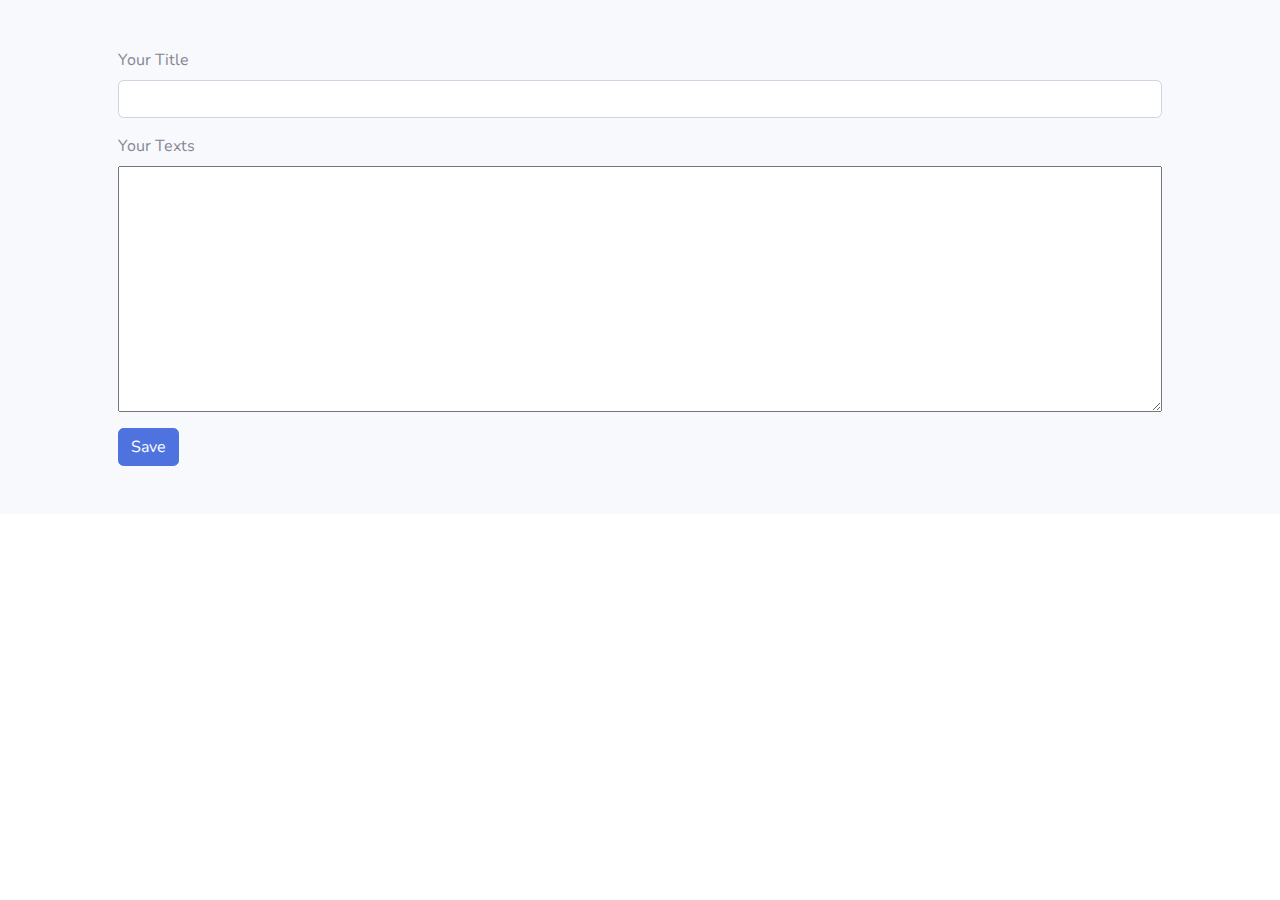
<file: blank.html>
<!DOCTYPE html>
<html lang="en">

<head>

    <meta charset="utf-8">
    <meta http-equiv="X-UA-Compatible" content="IE=edge">
    <meta name="viewport" content="width=device-width, initial-scale=1, shrink-to-fit=no">
    <meta name="description" content="">
    <meta name="author" content="">

    <title>Document</title>

 

    <!-- Custom fonts for this template-->
    <link href="vendor/fontawesome-free/css/all.min.css" rel="stylesheet" type="text/css">
    <link
        href="https://fonts.googleapis.com/css?family=Nunito:200,200i,300,300i,400,400i,600,600i,700,700i,800,800i,900,900i"
        rel="stylesheet">

    <!-- Custom styles for this template-->
    <link href="css/sb-admin-2.min.css" rel="stylesheet">
    <link href="css/form-card.css" rel="stylesheet">

</head>

<body id="page-top">

    <!-- Page Wrapper -->
    <div id="wrapper">

        <!-- Sidebar -->

 

        <!-- Content Wrapper -->
        <div id="content-wrapper" class="d-flex flex-column">

            <!-- Main Content -->
            <div id="content">

                <!-- Topbar -->

                <!-- Begin Page Content -->
                <div class="container p-5">

                    <form method="post">
                        <div class="form-group">
                          <label for="exampleInputEmail1">Your Title</label>
                          <input class="form-control" id="exampleInputEmail1" aria-describedby="emailHelp">
                        </div>
                        <div class="form-group texts-container">
                          <label for="exampleInputPassword1">Your Texts</label>
                          <textarea name="" id="texts" cols="30" rows="10"></textarea>
                        </div>
                        <button type="submit" class="btn btn-primary" id="saveIt">Save</button>
                    </form>
                </div>
                <!-- /.container-fluid -->

            </div>
            <!-- End of Main Content -->


 

        </div>
        <!-- End of Content Wrapper -->

    </div>
    <!-- End of Page Wrapper -->

    <!-- Scroll to Top Button-->
    <a class="scroll-to-top rounded" href="#page-top">
        <i class="fas fa-angle-up"></i>
    </a>

 
    <!-- Logout Modal-->
    <div class="modal fade" id="logoutModal" tabindex="-1" role="dialog" aria-labelledby="exampleModalLabel"
        aria-hidden="true">
        <div class="modal-dialog" role="document">
            <div class="modal-content">
                <div class="modal-header">
                    <h5 class="modal-title" id="exampleModalLabel">Ready to Leave?</h5>
                    <button class="close" type="button" data-dismiss="modal" aria-label="Close">
                        <span aria-hidden="true">×</span>
                    </button>
                </div>
                <div class="modal-body">Select "Logout" below if you are ready to end your current session.</div>
                <div class="modal-footer">
                    <button class="btn btn-secondary" type="button" data-dismiss="modal">Cancel</button>
                    <a class="btn btn-primary" href="login.html">Logout</a>
                </div>
            </div>
        </div>
    </div>

    <!-- Bootstrap core JavaScript-->
    <script src="vendor/jquery/jquery.min.js"></script>
    <script src="vendor/bootstrap/js/bootstrap.bundle.min.js"></script>

    <!-- Core plugin JavaScript-->
    <script src="vendor/jquery-easing/jquery.easing.min.js"></script>

    <!-- Custom scripts for all pages-->
    <script src="js/sb-admin-2.min.js"></script>
 


    <script src="js/cards.js"></script>
 
</body>

</html>
</file>
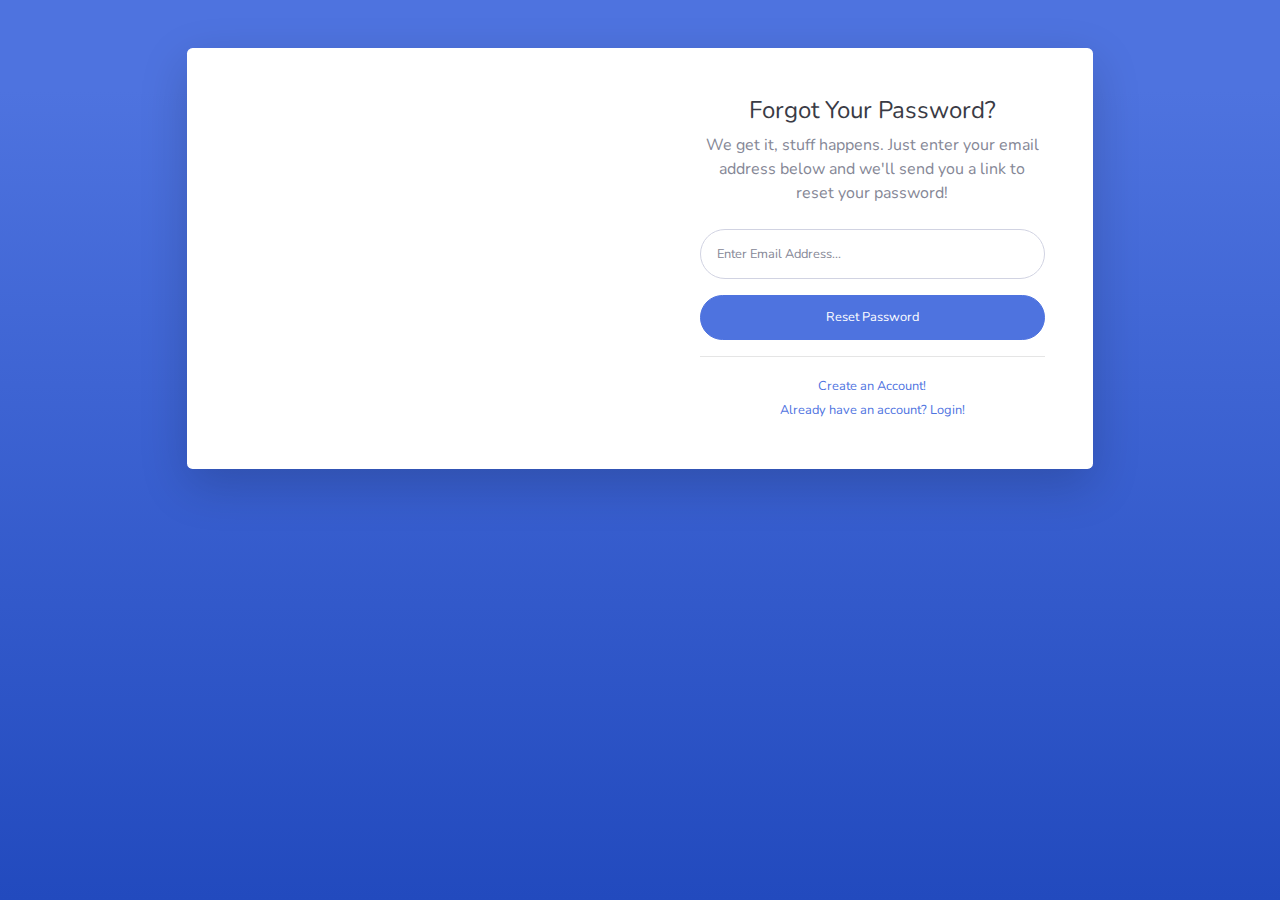
<file: forgot-password.html>
<!DOCTYPE html>
<html lang="en">

<head>

    <meta charset="utf-8">
    <meta http-equiv="X-UA-Compatible" content="IE=edge">
    <meta name="viewport" content="width=device-width, initial-scale=1, shrink-to-fit=no">
    <meta name="description" content="">
    <meta name="author" content="">

    <title>SB Admin 2 - Forgot Password</title>

    <!-- Custom fonts for this template-->
    <link href="vendor/fontawesome-free/css/all.min.css" rel="stylesheet" type="text/css">
    <link
        href="https://fonts.googleapis.com/css?family=Nunito:200,200i,300,300i,400,400i,600,600i,700,700i,800,800i,900,900i"
        rel="stylesheet">

    <!-- Custom styles for this template-->
    <link href="css/sb-admin-2.min.css" rel="stylesheet">

</head>

<body class="bg-gradient-primary">

    <div class="container">

        <!-- Outer Row -->
        <div class="row justify-content-center">

            <div class="col-xl-10 col-lg-12 col-md-9">

                <div class="card o-hidden border-0 shadow-lg my-5">
                    <div class="card-body p-0">
                        <!-- Nested Row within Card Body -->
                        <div class="row">
                            <div class="col-lg-6 d-none d-lg-block bg-password-image"></div>
                            <div class="col-lg-6">
                                <div class="p-5">
                                    <div class="text-center">
                                        <h1 class="h4 text-gray-900 mb-2">Forgot Your Password?</h1>
                                        <p class="mb-4">We get it, stuff happens. Just enter your email address below
                                            and we'll send you a link to reset your password!</p>
                                    </div>
                                    <form class="user">
                                        <div class="form-group">
                                            <input type="email" class="form-control form-control-user"
                                                id="exampleInputEmail" aria-describedby="emailHelp"
                                                placeholder="Enter Email Address...">
                                        </div>
                                        <a href="login.html" class="btn btn-primary btn-user btn-block">
                                            Reset Password
                                        </a>
                                    </form>
                                    <hr>
                                    <div class="text-center">
                                        <a class="small" href="register.html">Create an Account!</a>
                                    </div>
                                    <div class="text-center">
                                        <a class="small" href="login.html">Already have an account? Login!</a>
                                    </div>
                                </div>
                            </div>
                        </div>
                    </div>
                </div>

            </div>

        </div>

    </div>

    <!-- Bootstrap core JavaScript-->
    <script src="vendor/jquery/jquery.min.js"></script>
    <script src="vendor/bootstrap/js/bootstrap.bundle.min.js"></script>

    <!-- Core plugin JavaScript-->
    <script src="vendor/jquery-easing/jquery.easing.min.js"></script>

    <!-- Custom scripts for all pages-->
    <script src="js/sb-admin-2.min.js"></script>

</body>

</html>
</file>
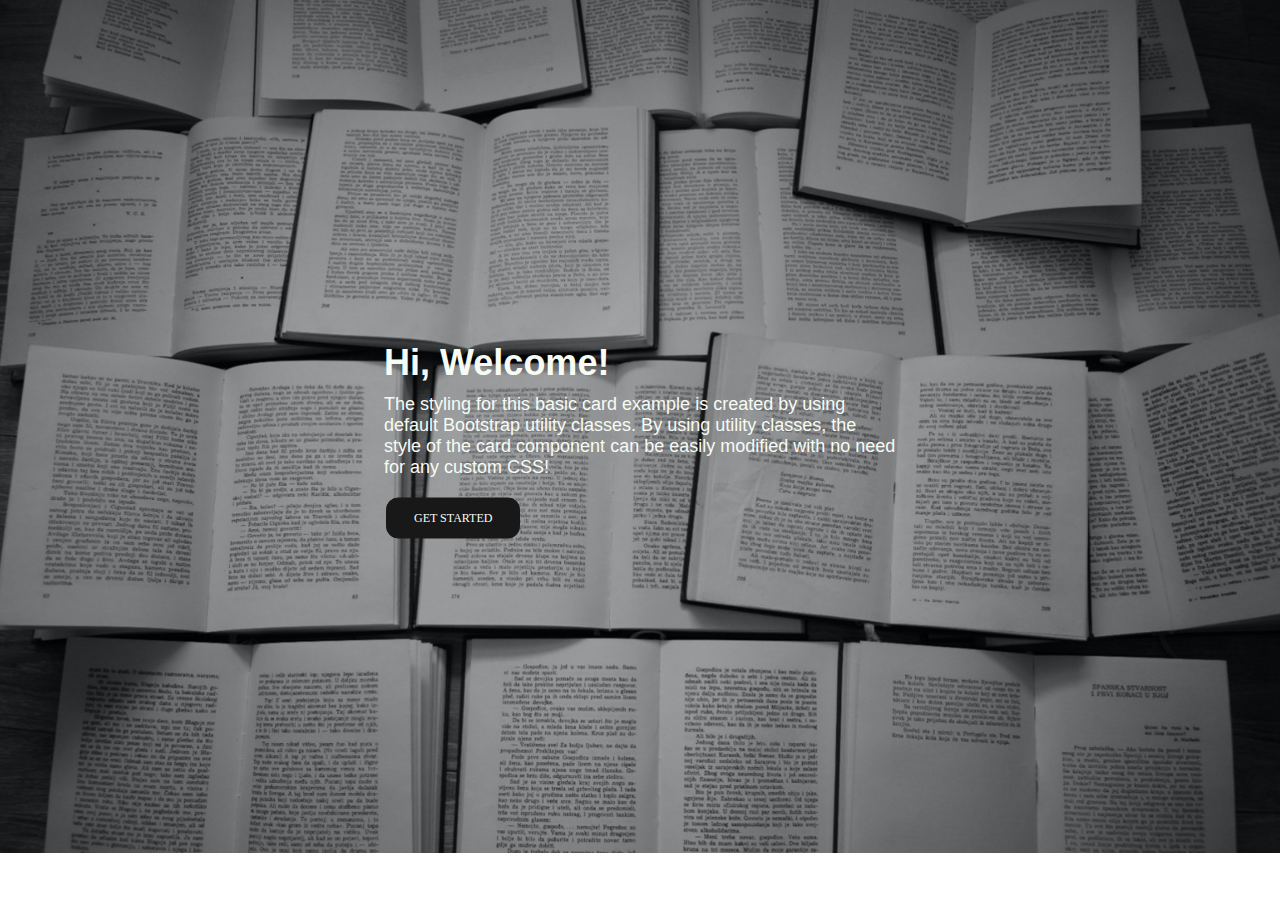
<file: get-started.html>
<!DOCTYPE html>
<html lang="en">
<head>
    <meta charset="UTF-8">
    <meta http-equiv="X-UA-Compatible" content="IE=edge">
    <meta name="viewport" content="width=device-width, initial-scale=1.0">
    <title>EnigmaNote - Get Started</title>
    <link rel="stylesheet" href="./css/get-started.css">
</head>
<body>
    <div class="row">
        <div class="background"></div>
            <div class="card-shadow">
                <div class="card-header">
                    <h3>Hi, Welcome!</h3>
                </div>
                <div class="card-body">
                    The styling for this basic card example is created by using default Bootstrap
                    utility classes. By using utility classes, the style of the card component can be
                    easily modified with no need for any custom CSS!
                </div>
            </div>
        <p><a href="cards.html" class="btn-gets">GET STARTED</a></p>
    </div>
</body>
</html>
</file>
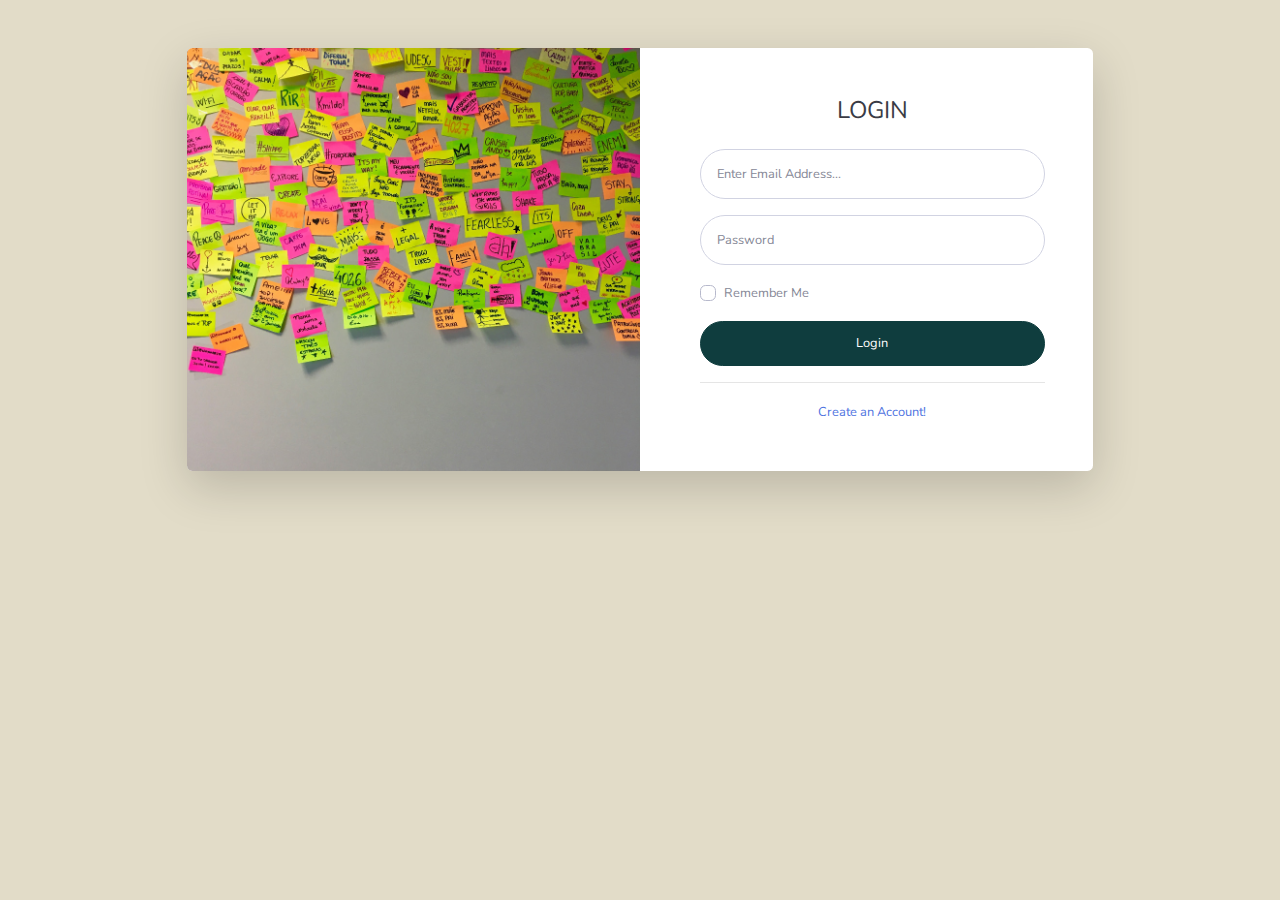
<file: login.html>
<!DOCTYPE html>
<html lang="en">

<head>

    <meta charset="utf-8">
    <meta http-equiv="X-UA-Compatible" content="IE=edge">
    <meta name="viewport" content="width=device-width, initial-scale=1, shrink-to-fit=no">
    <meta name="description" content="">
    <meta name="author" content="">

    <title>Login</title>

    <!-- Custom fonts for this template-->
    <link href="vendor/fontawesome-free/css/all.min.css" rel="stylesheet" type="text/css">
    <link
        href="https://fonts.googleapis.com/css?family=Nunito:200,200i,300,300i,400,400i,600,600i,700,700i,800,800i,900,900i"
        rel="stylesheet">

    <!-- Custom styles for this template-->
    <link href="css/sb-admin-2.min.css" rel="stylesheet">
    <link href="css/style1.css" rel="stylesheet">

</head>

<body class="bg-gradient-primary">
    
    <div class="container">

        <!-- Outer Row -->
        <div class="row justify-content-center">

            <div class="col-xl-10 col-lg-12 col-md-9">

                <div class="card o-hidden border-0 shadow-lg my-5">
                    <div class="card-body p-0">
                        <!-- Nested Row within Card Body -->
                        <div class="row">
                            <div class="col-lg-6 d-none d-lg-block bg-login-image"></div>
                            <div class="col-lg-6">
                                <div class="p-5">
                                    <div class="text-center">
                                        <h1 class="h4 text-gray-900 mb-4">LOGIN</h1>
                                    </div>
                                    <form class="user">
                                        <div class="form-group">
                                            <input type="email" class="form-control form-control-user"
                                                id="exampleInputEmail" aria-describedby="emailHelp"
                                                placeholder="Enter Email Address...">
                                        </div>
                                        <div class="form-group">
                                            <input type="password" class="form-control form-control-user"
                                                id="exampleInputPassword" placeholder="Password">
                                        </div>
                                        <div class="form-group">
                                            <div class="custom-control custom-checkbox small">
                                                <input type="checkbox" class="custom-control-input" id="customCheck">
                                                <label class="custom-control-label" for="customCheck">Remember
                                                    Me</label>
                                            </div>
                                        </div>
                                        <a href="index.html" class="btn btn-primary btn-user btn-block">
                                            Login
                                        </a>
                                        <!-- <hr> -->
                                        <!-- <a href="index.html" class="btn btn-google btn-user btn-block">
                                            <i class="fab fa-google fa-fw"></i> Login with Google
                                        </a>
                                        <a href="index.html" class="btn btn-facebook btn-user btn-block">
                                            <i class="fab fa-facebook-f fa-fw"></i> Login with Facebook
                                        </a> -->
                                    </form>
                                    <hr>
                                    <!-- <div class="text-center">
                                        <a class="small" href="forgot-password.html">Forgot Password?</a>
                                    </div> -->
                                    <div class="text-center">
                                        <a class="small" href="register.html">Create an Account!</a>
                                    </div>
                                </div>
                            </div>
                        </div>
                    </div>
                </div>

            </div>

        </div>

    </div>

    <!-- Bootstrap core JavaScript-->
    <script src="vendor/jquery/jquery.min.js"></script>
    <script src="vendor/bootstrap/js/bootstrap.bundle.min.js"></script>

    <!-- Core plugin JavaScript-->
    <script src="vendor/jquery-easing/jquery.easing.min.js"></script>

    <!-- Custom scripts for all pages-->
    <script src="js/sb-admin-2.min.js"></script>

</body>

</html>
</file>
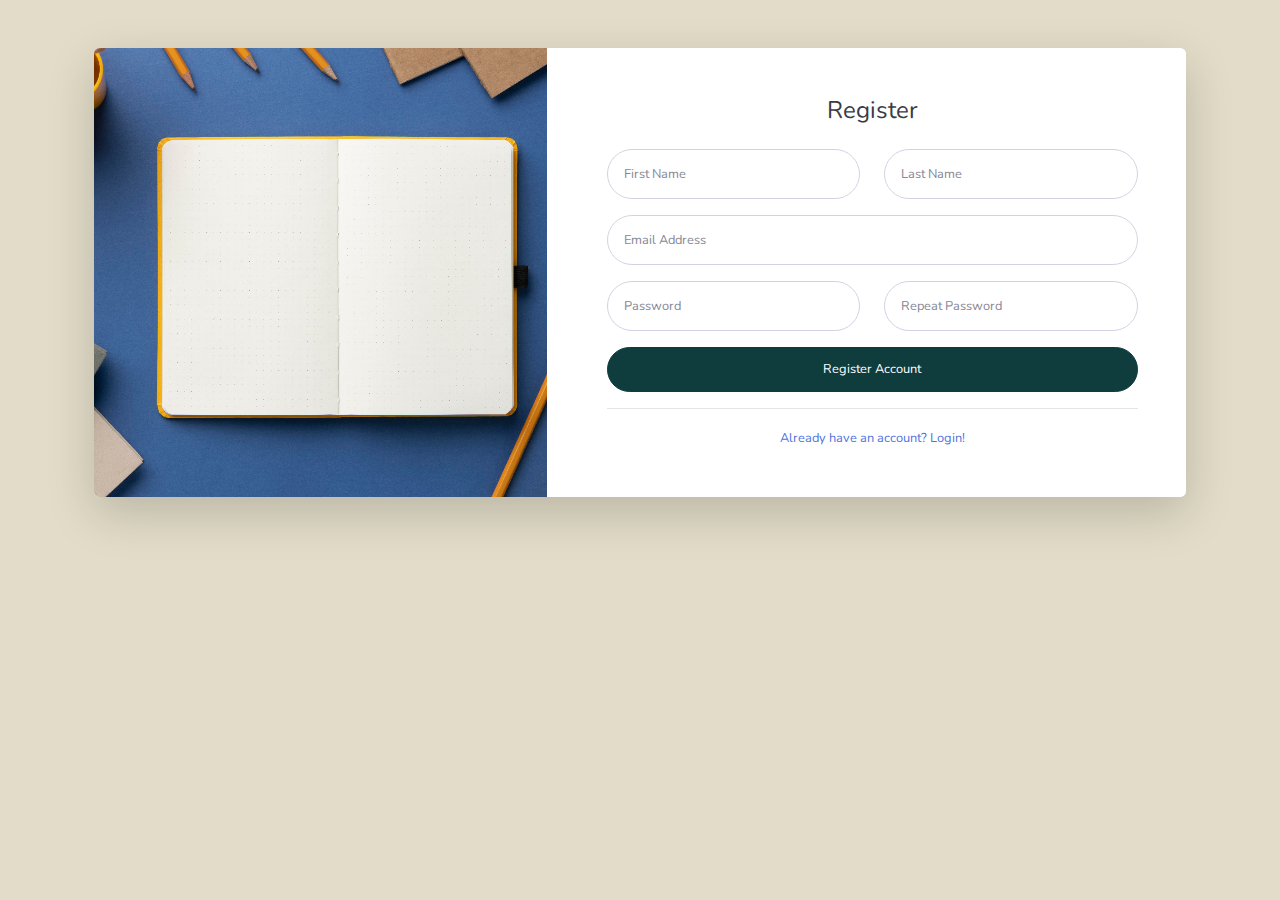
<file: register.html>
<!DOCTYPE html>
<html lang="en">

<head>

    <meta charset="utf-8">
    <meta http-equiv="X-UA-Compatible" content="IE=edge">
    <meta name="viewport" content="width=device-width, initial-scale=1, shrink-to-fit=no">
    <meta name="description" content="">
    <meta name="author" content="">

    <title>Register</title>

    <!-- Custom fonts for this template-->
    <link href="vendor/fontawesome-free/css/all.min.css" rel="stylesheet" type="text/css">
    <link
        href="https://fonts.googleapis.com/css?family=Nunito:200,200i,300,300i,400,400i,600,600i,700,700i,800,800i,900,900i"
        rel="stylesheet">

    <!-- Custom styles for this template-->
    <link href="css/sb-admin-2.min.css" rel="stylesheet">
    <link href="css/style1.css" rel="stylesheet">

</head>

<body class="bg-gradient-primary">

    <div class="container">

        <div class="card o-hidden border-0 shadow-lg my-5">
            <div class="card-body p-0">
                <!-- Nested Row within Card Body -->
                <div class="row">
                    <div class="col-lg-5 d-none d-lg-block bg-regis-image"></div>
                    <div class="col-lg-7">
                        <div class="p-5">
                            <div class="text-center">
                                <h1 class="h4 text-gray-900 mb-4">Register</h1>
                            </div>
                            <form class="user">
                                <div class="form-group row">
                                    <div class="col-sm-6 mb-3 mb-sm-0">
                                        <input type="text" class="form-control form-control-user" id="exampleFirstName"
                                            placeholder="First Name">
                                    </div>
                                    <div class="col-sm-6">
                                        <input type="text" class="form-control form-control-user" id="exampleLastName"
                                            placeholder="Last Name">
                                    </div>
                                </div>
                                <div class="form-group">
                                    <input type="email" class="form-control form-control-user" id="exampleInputEmail"
                                        placeholder="Email Address">
                                </div>
                                <div class="form-group row">
                                    <div class="col-sm-6 mb-3 mb-sm-0">
                                        <input type="password" class="form-control form-control-user"
                                            id="exampleInputPassword" placeholder="Password">
                                    </div>
                                    <div class="col-sm-6">
                                        <input type="password" class="form-control form-control-user"
                                            id="exampleRepeatPassword" placeholder="Repeat Password">
                                    </div>
                                </div>
                                <a href="login.html" class="btn btn-primary btn-user btn-block">
                                    Register Account
                                </a>
                                <!-- <hr>
                                <a href="index.html" class="btn btn-google btn-user btn-block">
                                    <i class="fab fa-google fa-fw"></i> Register with Google
                                </a>
                                <a href="index.html" class="btn btn-facebook btn-user btn-block">
                                    <i class="fab fa-facebook-f fa-fw"></i> Register with Facebook
                                </a> -->
                            </form>
                            <hr>
                            <!-- <div class="text-center">
                                <a class="small" href="forgot-password.html">Forgot Password?</a>
                            </div> -->
                            <div class="text-center">
                                <a class="small" href="login.html">Already have an account? Login!</a>
                            </div>
                        </div>
                    </div>
                </div>
            </div>
        </div>

    </div>

    <!-- Bootstrap core JavaScript-->
    <script src="vendor/jquery/jquery.min.js"></script>
    <script src="vendor/bootstrap/js/bootstrap.bundle.min.js"></script>

    <!-- Core plugin JavaScript-->
    <script src="vendor/jquery-easing/jquery.easing.min.js"></script>

    <!-- Custom scripts for all pages-->
    <script src="js/sb-admin-2.min.js"></script>

</body>

</html>
</file>
<file: css/form-card.css>
.texts-container{
    display: flex;
    flex-direction: column;
}
</file>
<file: css/get-started.css>
*{
    padding: 0;
    margin: 0;
}

body{
    background-color: #F6FBF4;
    background: url("../img/homepage.jpg");
    background-repeat: no-repeat;
    background-size: cover;
}

.row{
    transform: translate(-50%, -50%);
    top: 50%;
    left: 50%;
    position: absolute;
    margin: auto;
    width: 40%;
}

.row .card-shadow .card-header h3{
    color: #F6FBF4;
    font-size: 36px;
    font-family: sans-serif;
}

.row .card-shadow .card-body{
    font-size: 18px;
    padding: 10px 0 0 0;
    font-family: sans-serif;
    color: #F6FBF4;
}

.btn-gets {
    background-color: #181818;
    border: 1.5px solid #181818;
    border-radius: 12px;
    color: #F6FBF4;
    padding: 12px 27px;
    text-align: center;
    text-decoration: none;
    display: inline-block;
    font-size: 12px;
    margin: 20px 2px;
    cursor: pointer;
    font-family: Verdana;
    
}

.btn-gets:hover{
    background-color: #F6FBF4;
    color: #181818;
    border-color: #F6FBF4;
}

body{
    background-color: #F6FBF4;
    background: url("../img/homepage.jpg");
    background-repeat: no-repeat;
    background-size: cover;
}

.row{
    transform: translate(-50%, -50%);
    top: 50%;
    left: 50%;
    position: absolute;
    margin: auto;
    width: 40%;
}

.row .card-shadow .card-header h3{
    color: #F6FBF4;
    font-size: 36px;
    font-family: sans-serif;
}

.row .card-shadow .card-body{
    font-size: 18px;
    padding: 10px 0 0 0;
    font-family: sans-serif;
    color: #F6FBF4;
}

.btn-gets {
    background-color: #181818;
    border: 1.5px solid #181818;
    border-radius: 12px;
    color: #F6FBF4;
    padding: 12px 27px;
    text-align: center;
    text-decoration: none;
    display: inline-block;
    font-size: 12px;
    margin: 20px 2px;
    cursor: pointer;
    font-family: Verdana;
    
}

.btn-gets:hover{
    background-color: #F6FBF4;
    color: #181818;
    border-color: #F6FBF4;
}
</file>
<file: css/style1.css>
:root {
    --primary: #E2DCC8;
    --secondary: #F1F1F1;
    --button: #0F3D3E;
    --font: #100F0F;
}

.bg-gradient-primary {
    background-color: var(--primary);
    background-image: none;
}

/* Login */
.bg-login-image {
    background: url(../img/login-bg.jpg);
    background-size: cover;
    background-position: center;
}

/* Register */
.bg-regis-image {
    background: url(../img/regis-bg.jpg);
    background-size: cover;
    background-position: center;
}

.btn-primary {
    background-color: var(--button);
    border-color: var(--button);
}

.btn-primary:hover {
    background-color: #125758;
    border-color: #125758;
}
</file>
